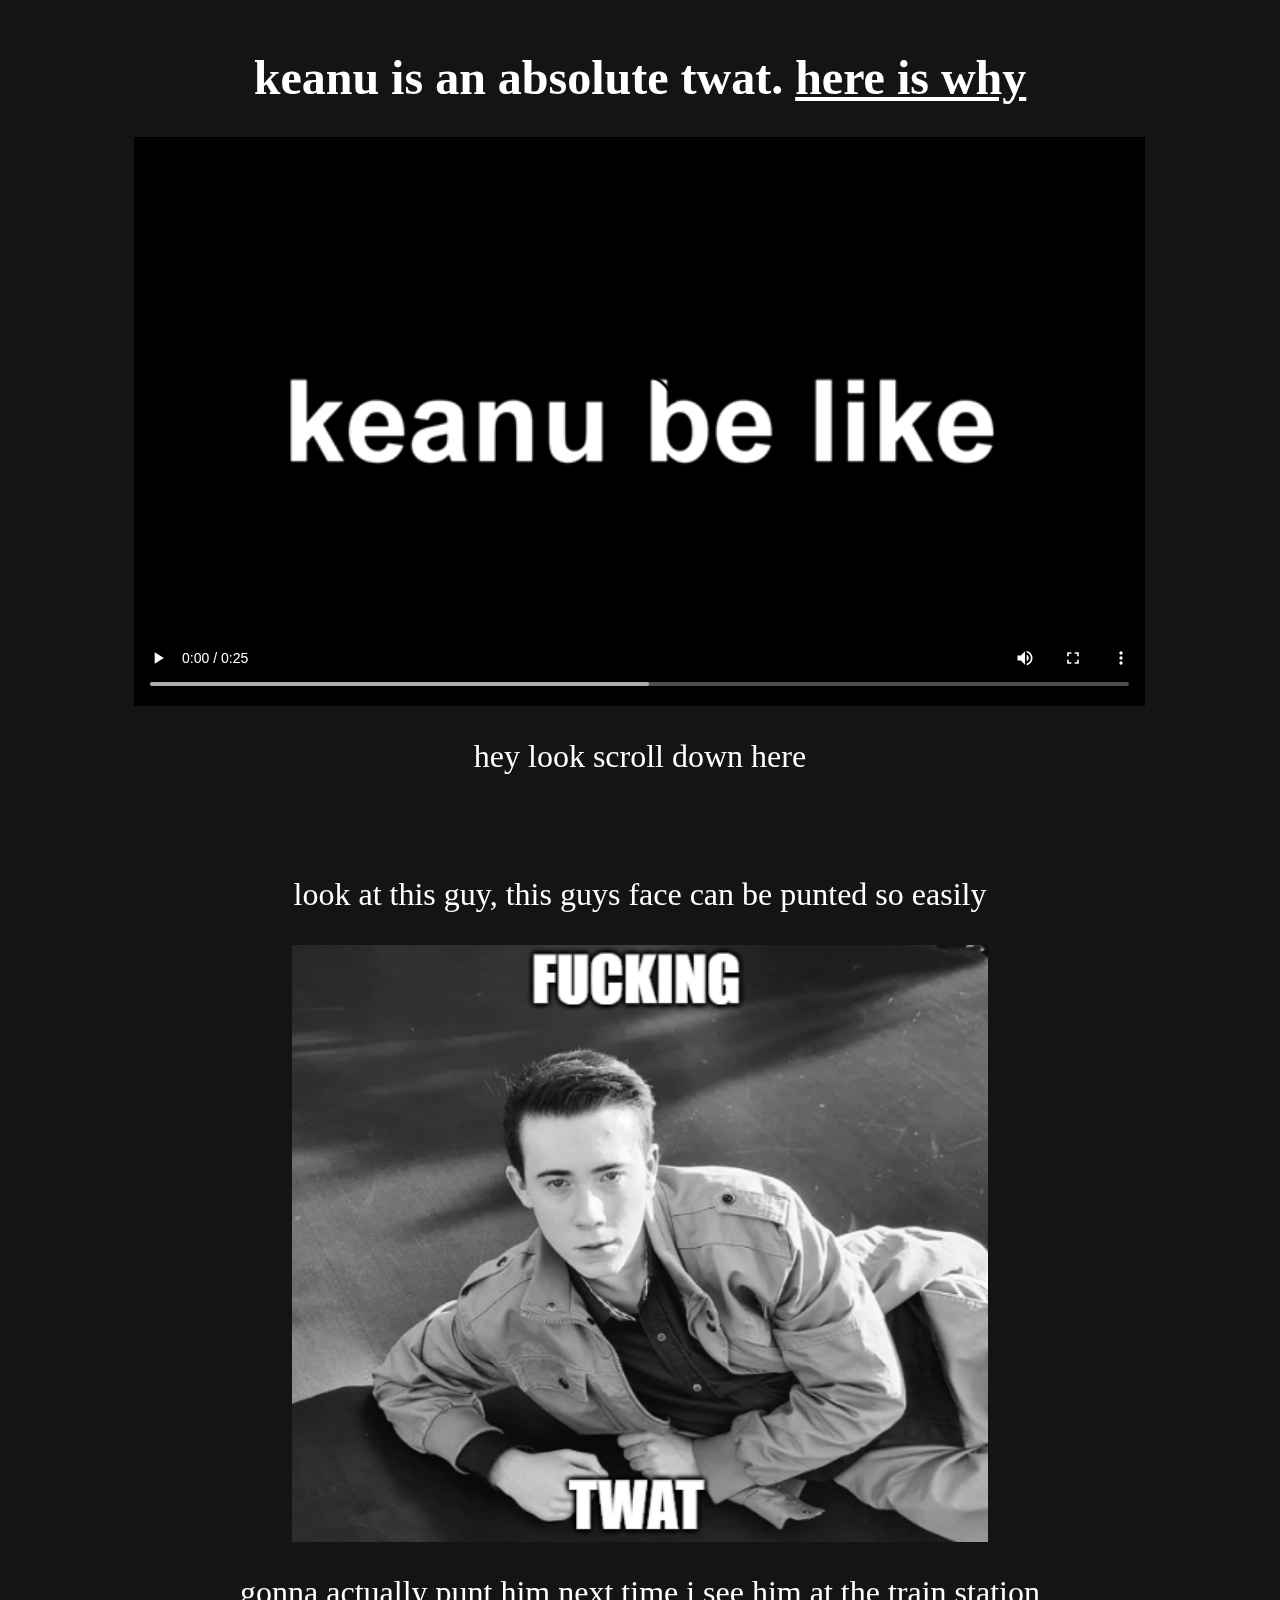
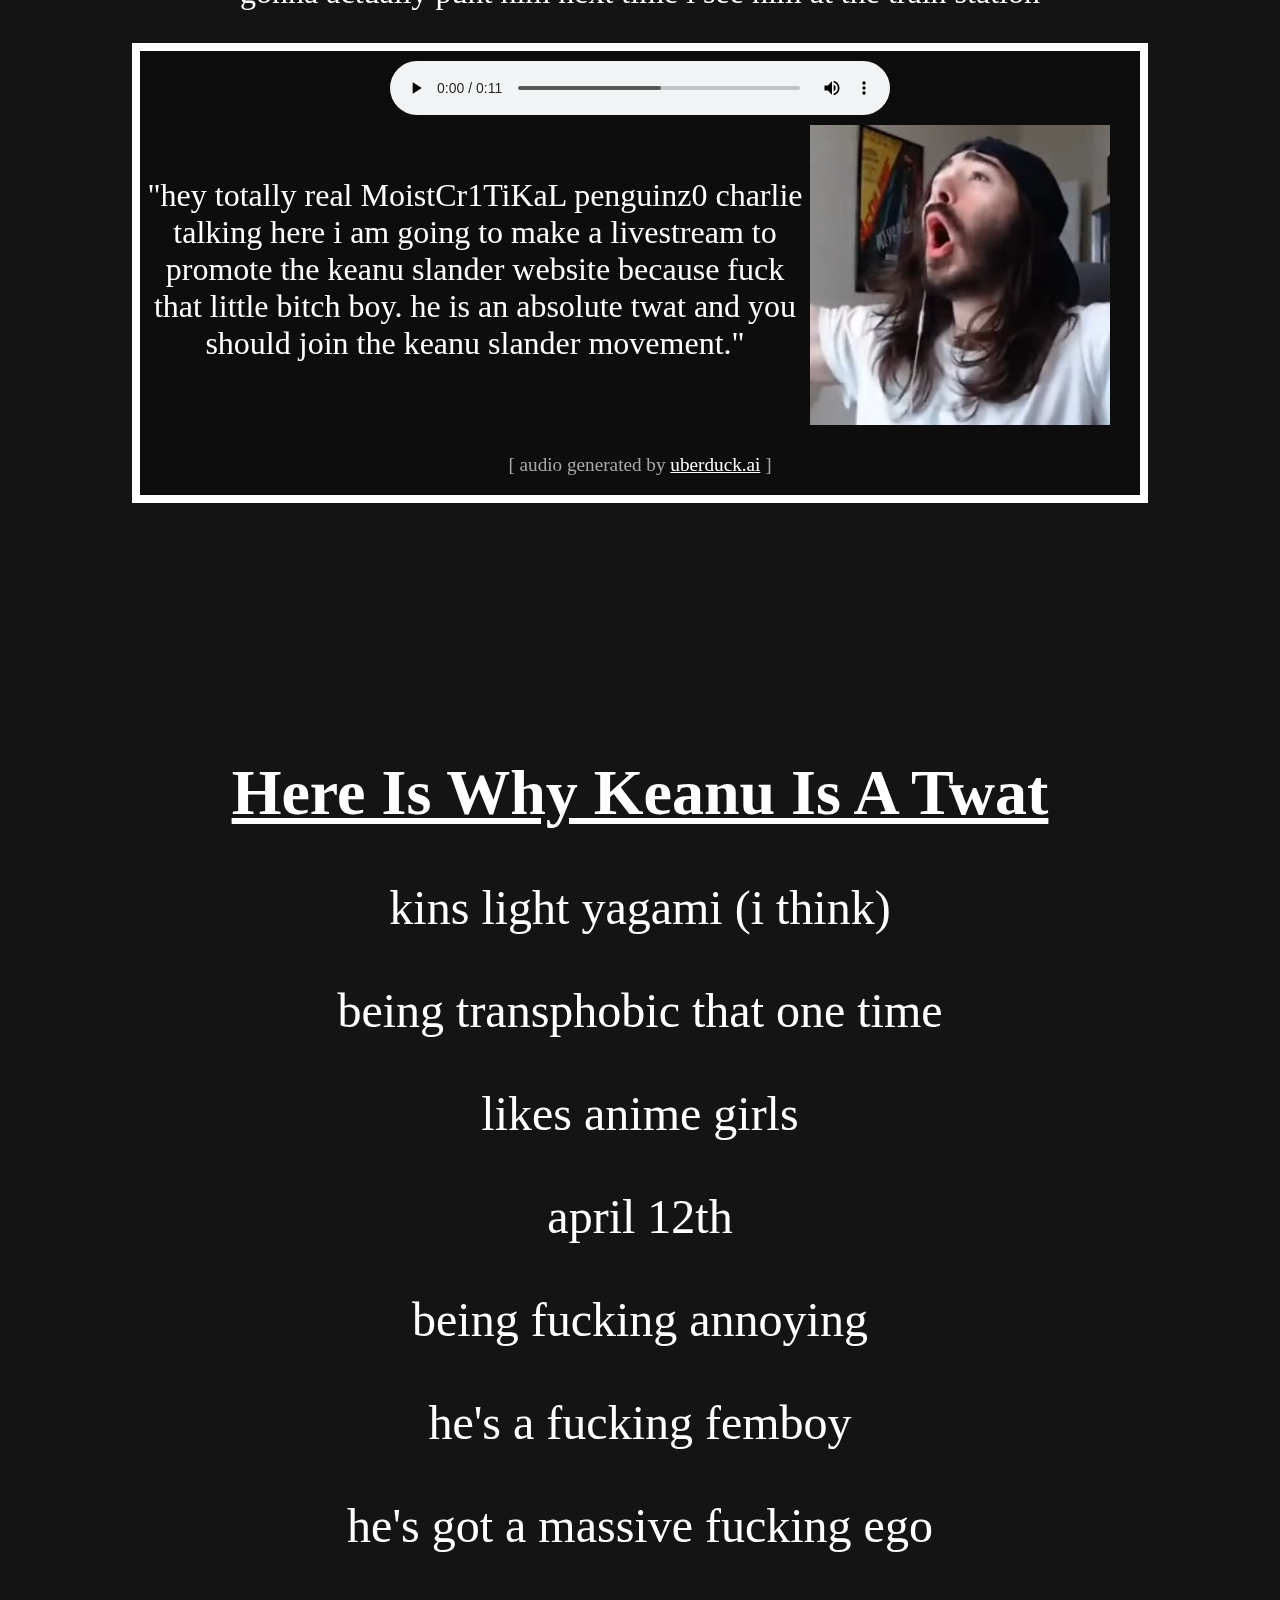
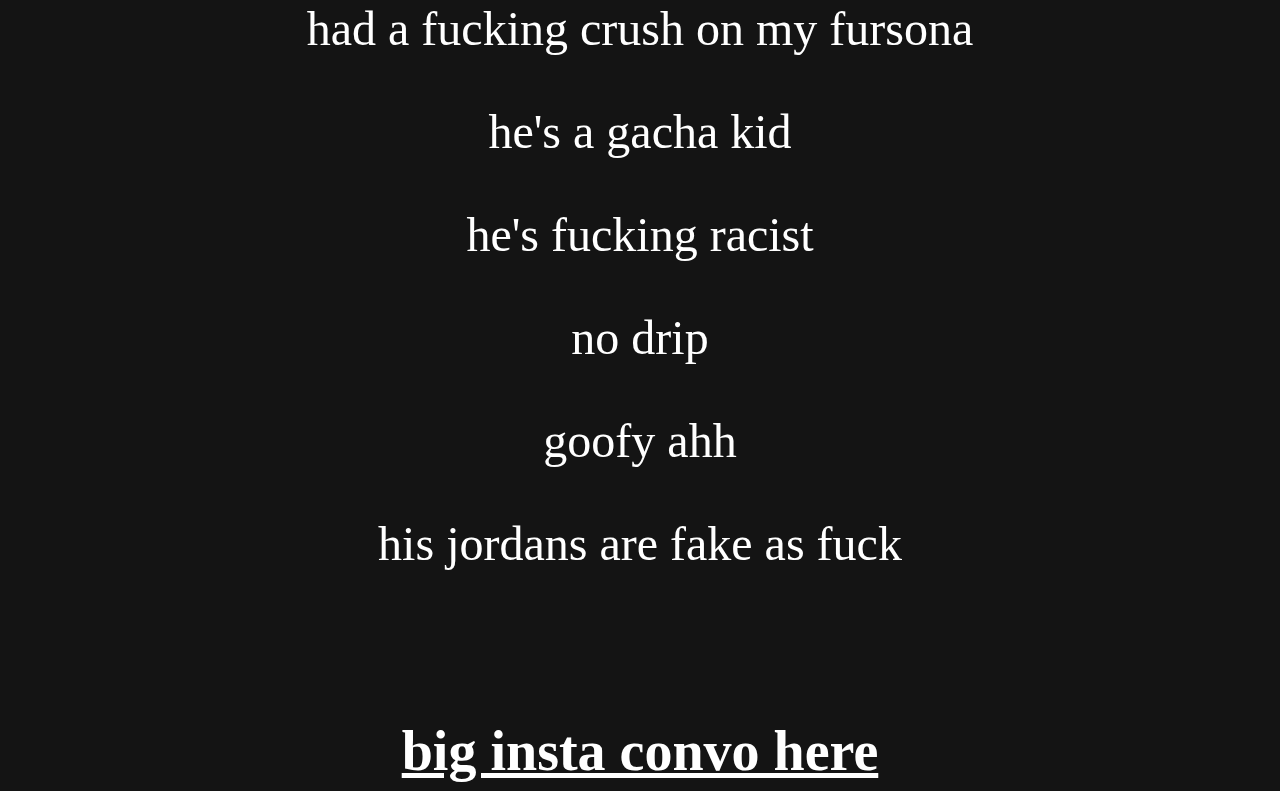
<file: index.html>
<html lang="en">
<head>
    <meta charset="UTF-8">
    <meta http-equiv="X-UA-Compatible" content="IE=edge">
    <meta name="viewport" content="width=device-width, initial-scale=1.0">
    <title>keanu is a twat</title>
    <link rel="stylesheet" href="main.css">
    <link rel="shortcut icon" type="image/x-icon" href="favicon.ico">
    
    <meta name="title" content="keanu is a twat">
    <meta name="description" content="its true">
    <meta name="image" content="https://shamshitty.xyz/assets/urlembed.png"> 
    <meta name="theme-color" content="#0dff00">

    <meta property="og:type" content="wesbite">
    <meta property="og:url" content="https://shamshitty.xyz/keanu-is-a-twat">
    <meta property="og:title" content="keanu is a twat">
    <meta property="og:description" content="its true">
    <meta property="og:image" content="https://shamshitty.xyz/assets/urlembed.png">

    <meta property="twitter:card" content="summary_large_image">
    <meta property="twitter:domain" content="shamshitty.xyz">
    <meta property="twitter:url" content="https://shamshitty.xyz/keanu-is-a-twat">
    <meta property="twitter:title" content="keanu is a twat">
    <meta property="twitter:description" content="its true">
    <meta property="twitter:image" content="https://shamshitty.xyz/assets/urlembed.png">
</head>
<body>
    
    <h1>keanu is an absolute twat. <a href="#why">here is why</a></h1>
    <video controls src="assets/keanubelike.mp4"></video>
    <p id="desktop">hey look scroll down here</p>
    <p id="mobile">hey look down here</p>
    <p class="all">look at this guy, this guys face can be punted so easily</p>
    <img src="assets/keanu.jpg" alt="keanu" title="look at this twat">
    <p class="all">gonna actually punt him next time i see him at the train station</p>

    <div id="keanu_section">
        <audio controls>
            <source src="assets/cr1tikal/cr1tikal.wav" type="audio/wav">
            <source src="assets/cr1tikal/cr1tikal.mp3" type="audio/mpeg">
            <source src="assets/cr1tikal/cr1tikal.ogg" type="audio/ogg">
        </audio>
        <img class="moist" src="assets/cr1tikal/cr1tikal.jpg" alt="charlie" title="hes pogging">
        <p class="keanu">&quot;hey totally real MoistCr1TiKaL penguinz0 charlie talking here 
            i am going to make a livestream to promote the keanu slander website because 
            fuck that little bitch boy. 
            he is an absolute twat and you should join the keanu slander movement.&quot;</p>
        <p class="moist_note">[ audio generated by 
            <a href="https://uberduck.ai/#voice=cr1tikal" 
            target="_blank" rel="noopener noreferrer">uberduck.ai</a> ]</p>
    </div>


    <h1 id="why">here is why keanu is a twat</h1>
    <div id="reasons">
        <p>kins light yagami (i think)</p>
        <p>being transphobic that one time</p>
        <p>likes anime girls</p>
        <p>april 12th</p>
        <p>being fucking annoying</p>
        <p>he's a fucking femboy</p>
        <p>he's got a massive fucking ego</p>
        <p>had a fucking crush on my fursona</p>
        <p>he's a gacha kid</p>
        <p>he's fucking racist</p>
        <p>no drip</p>
        <p>goofy ahh</p>
        <p>his jordans are fake as fuck</p>
    </div>
    
    <a href="megathread.html" class="mega">big insta convo here</a>
</body>
</html>
</file>
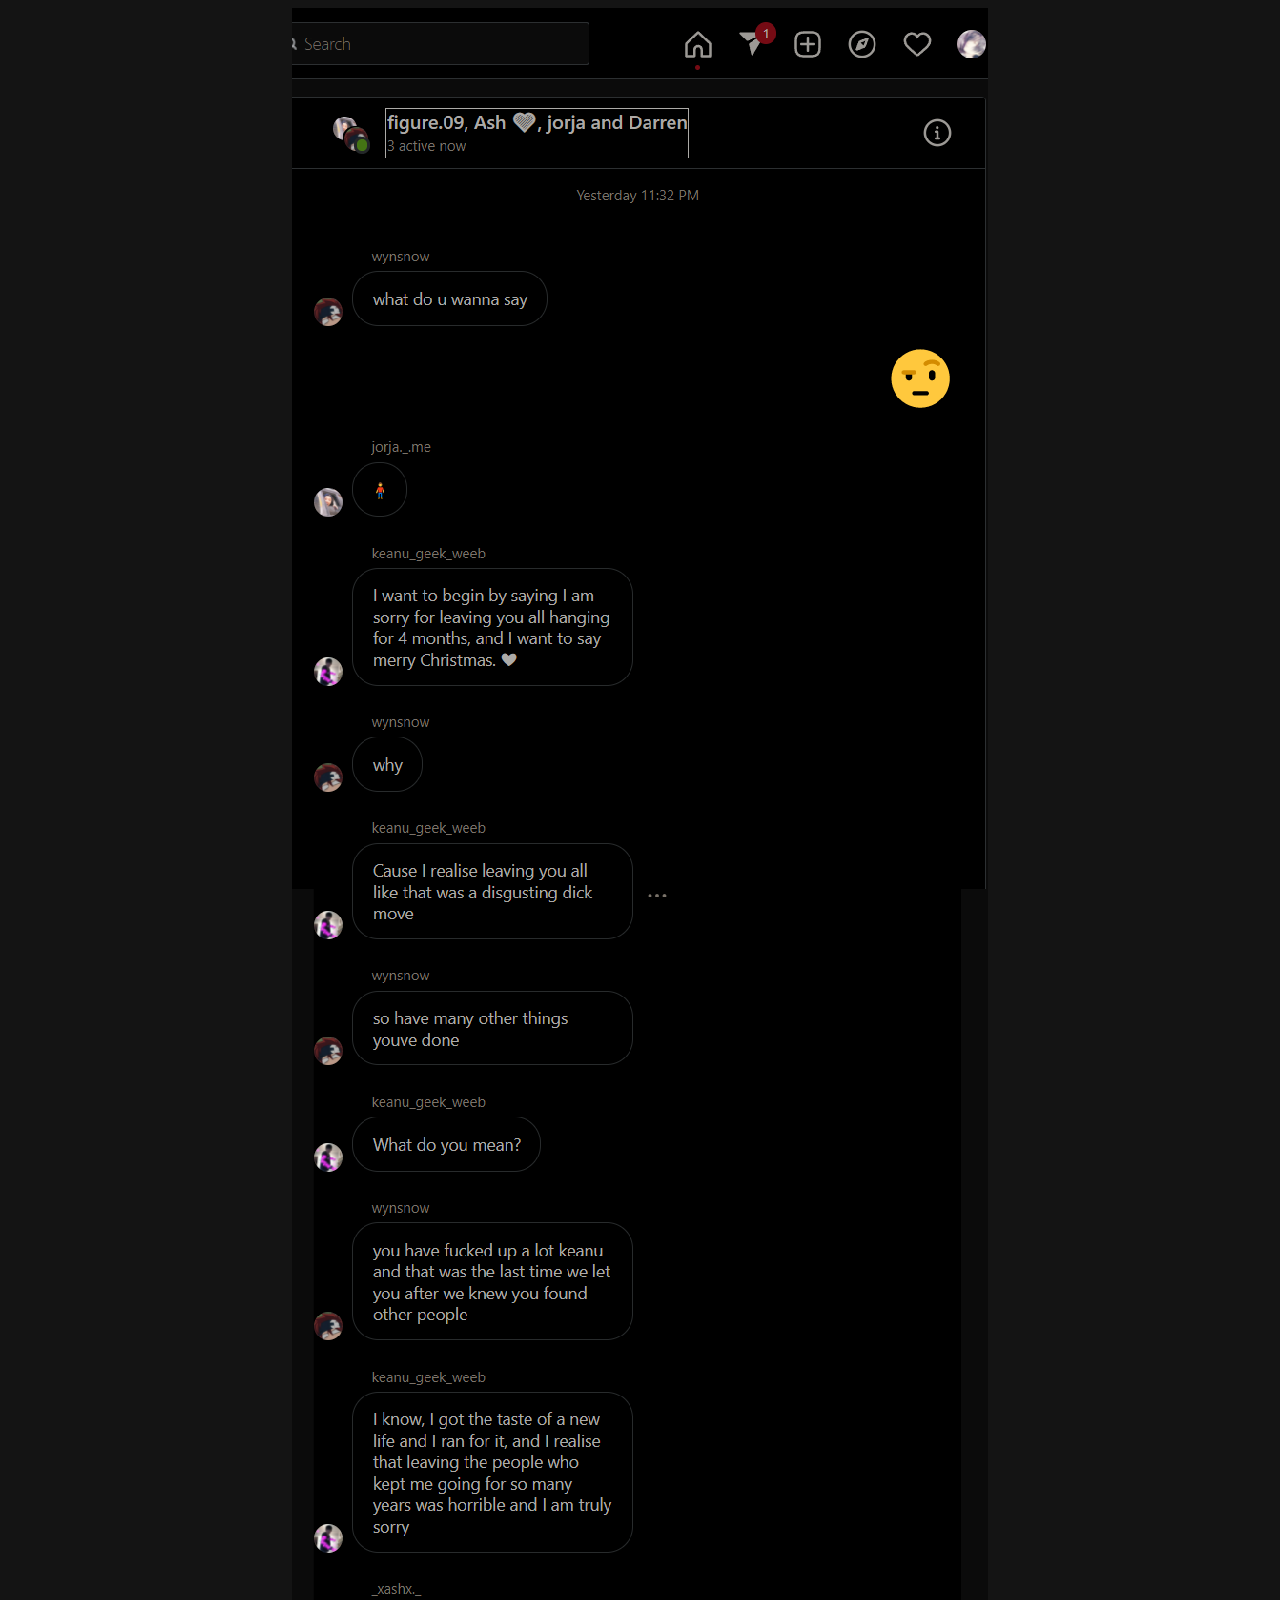
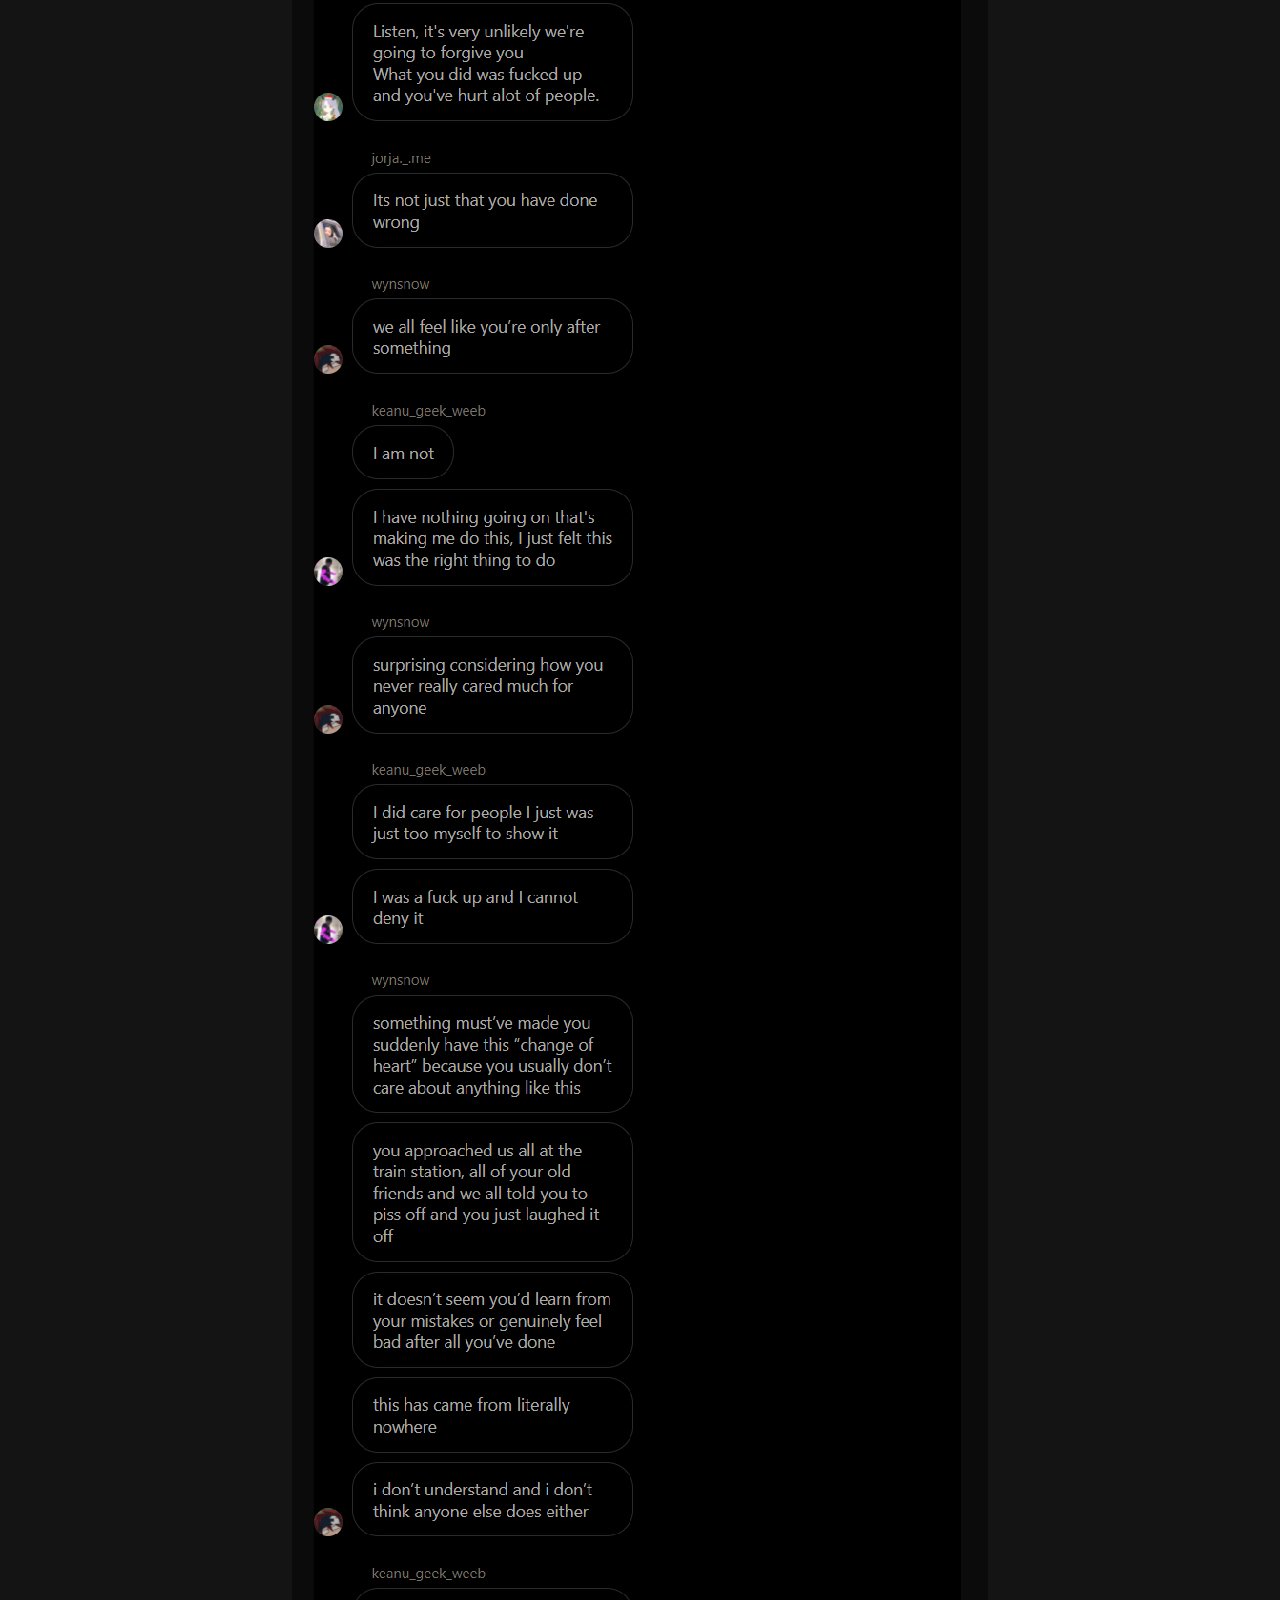
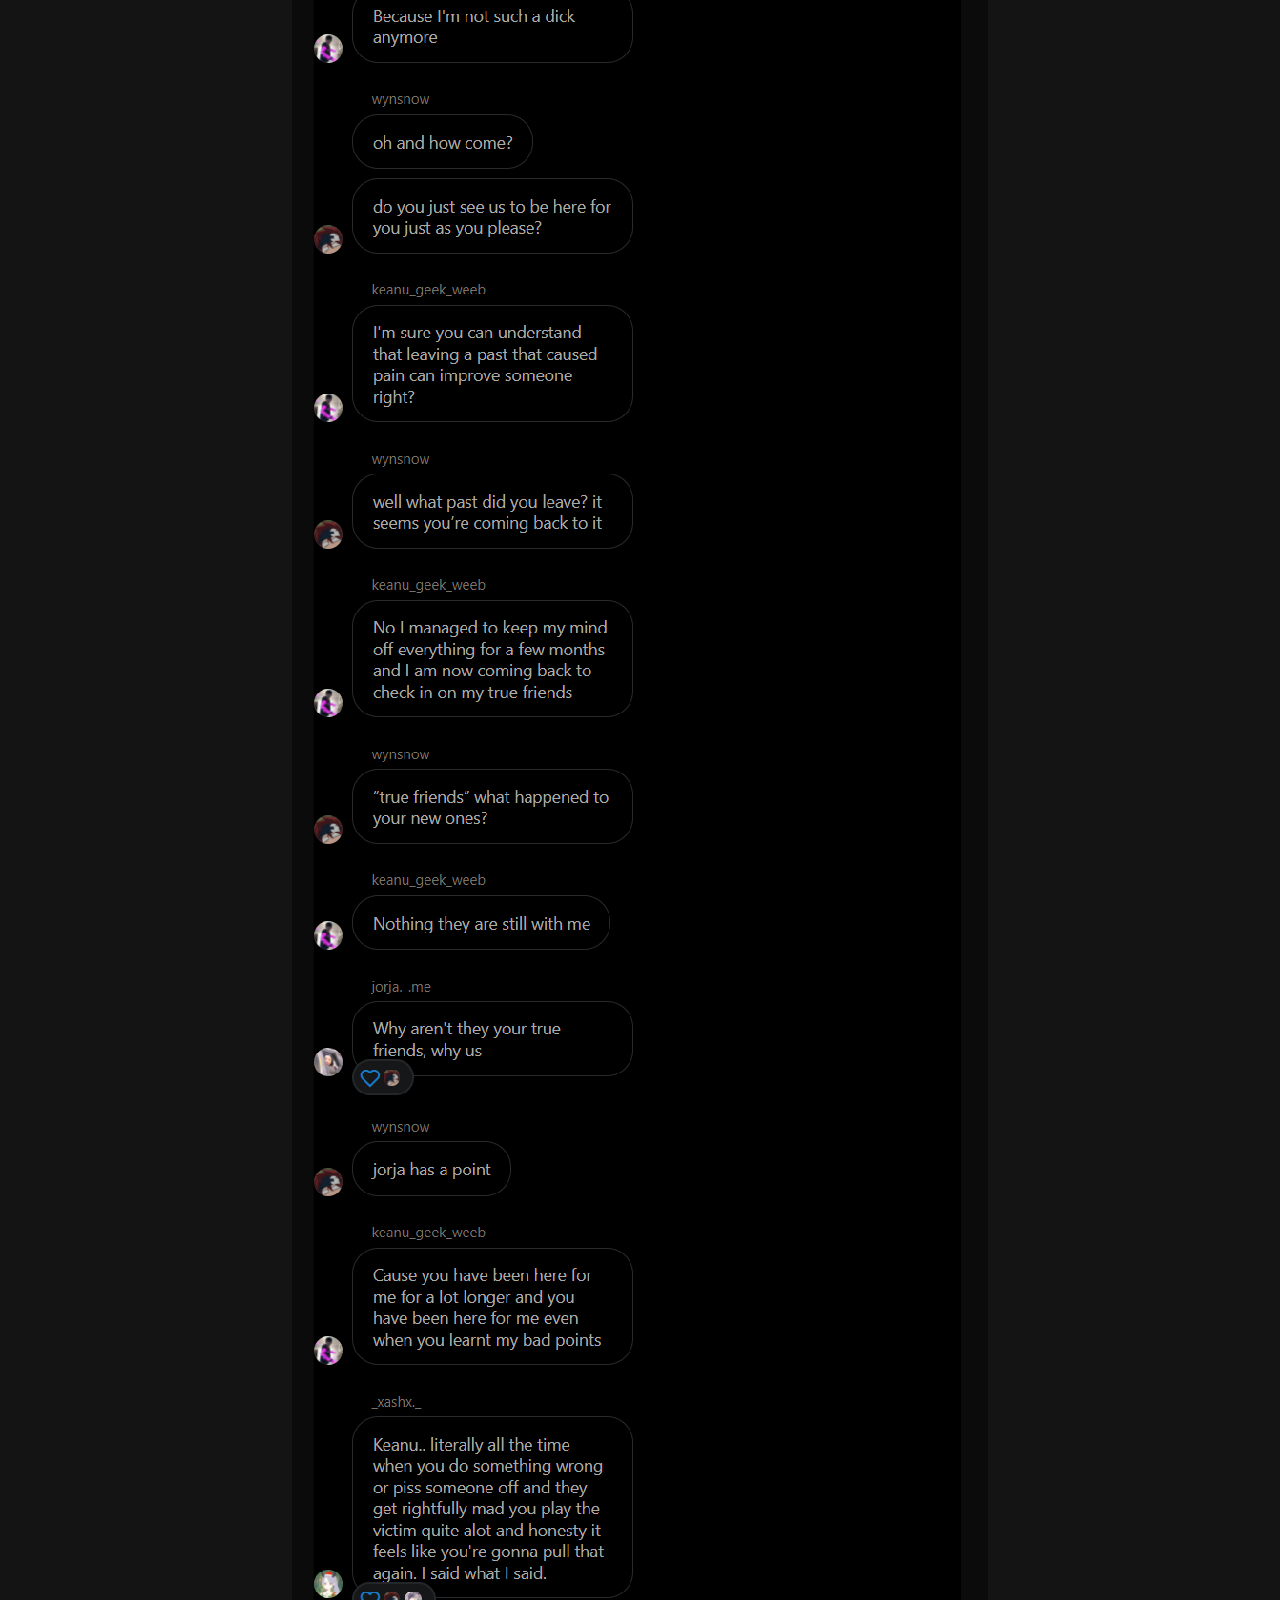
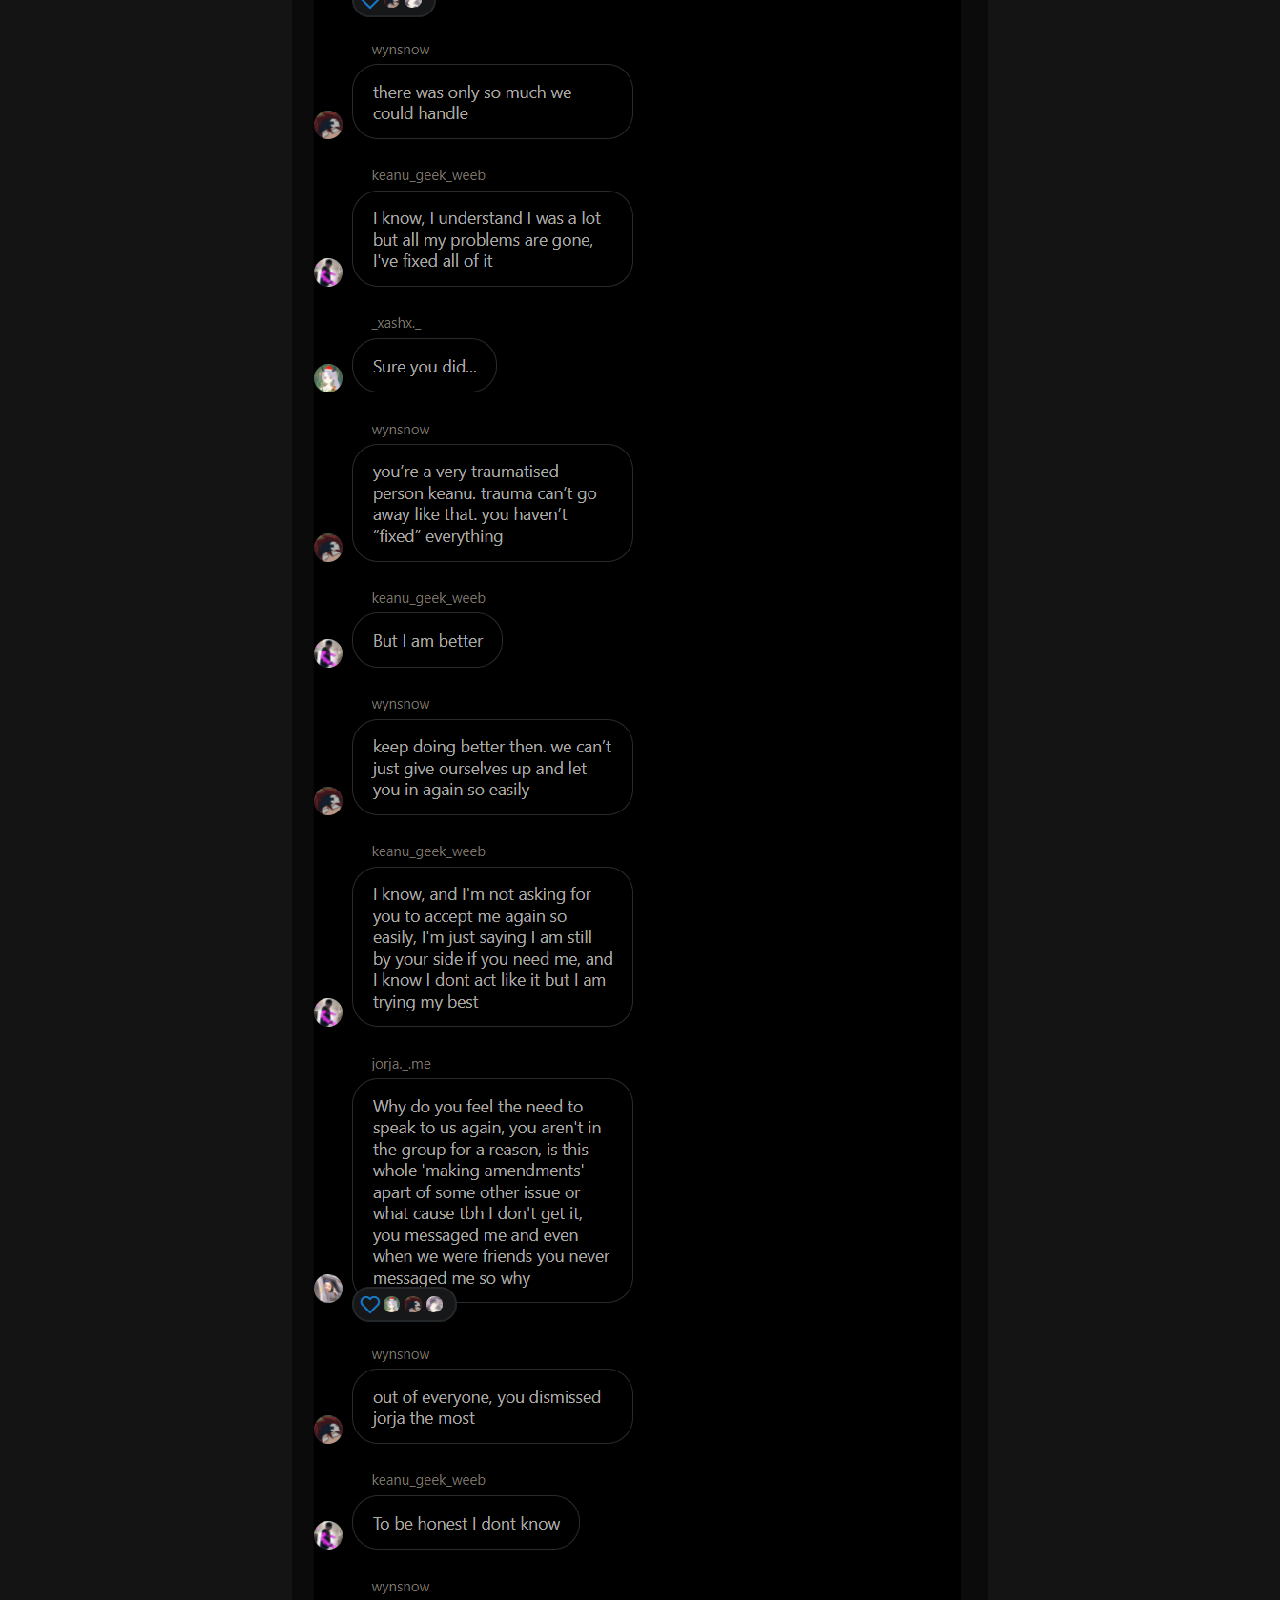
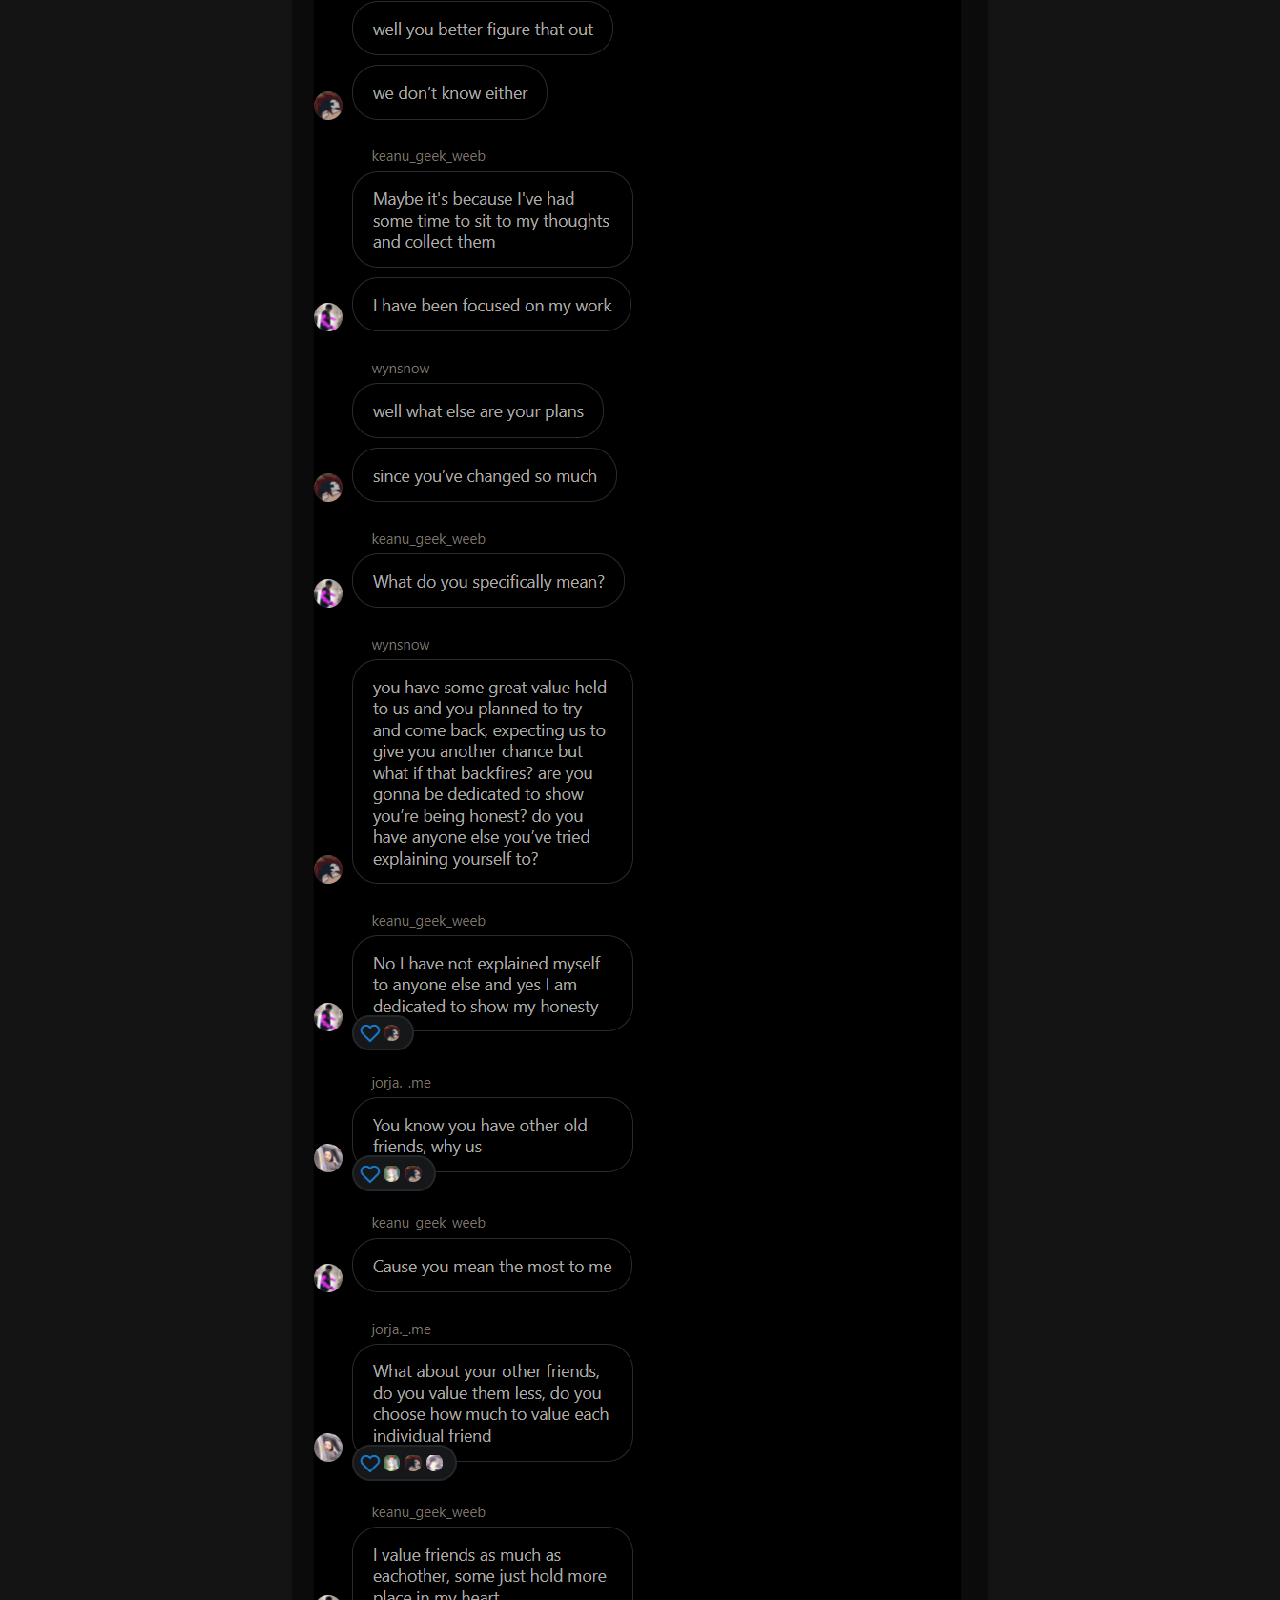
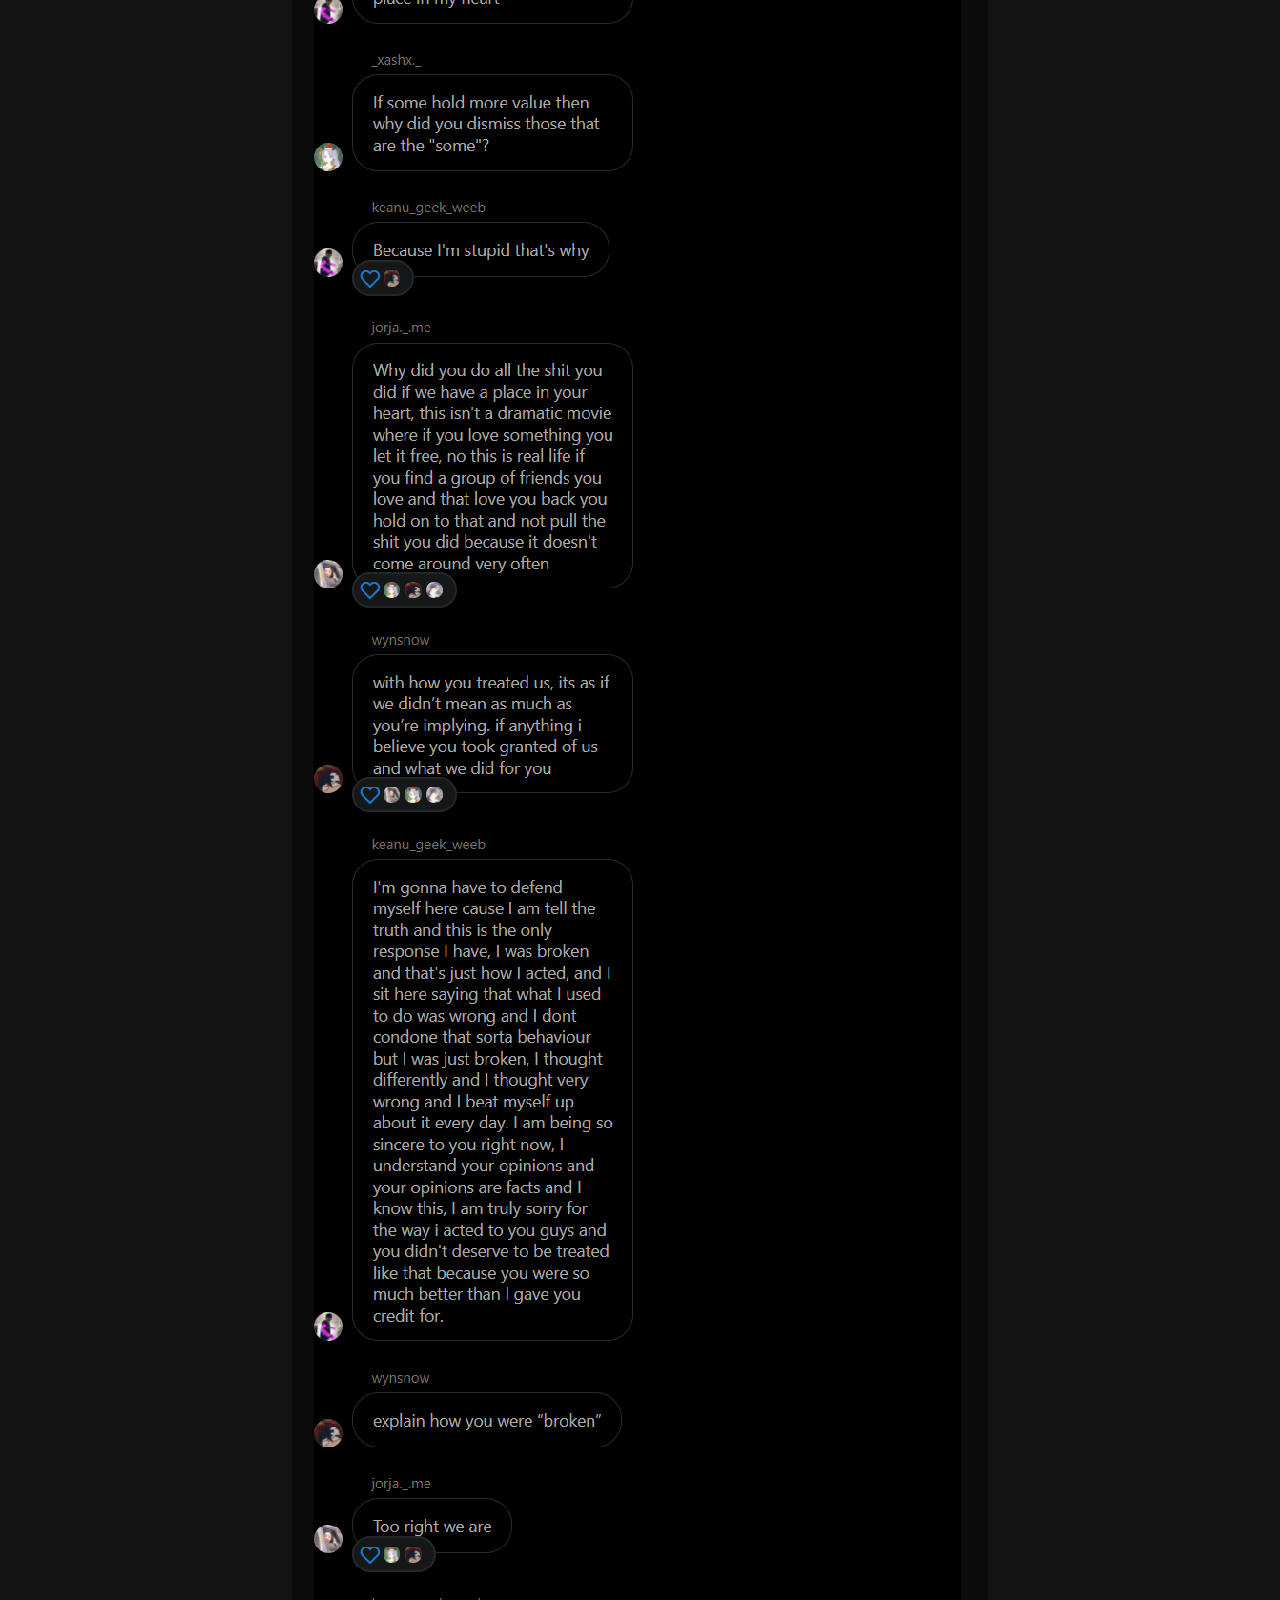
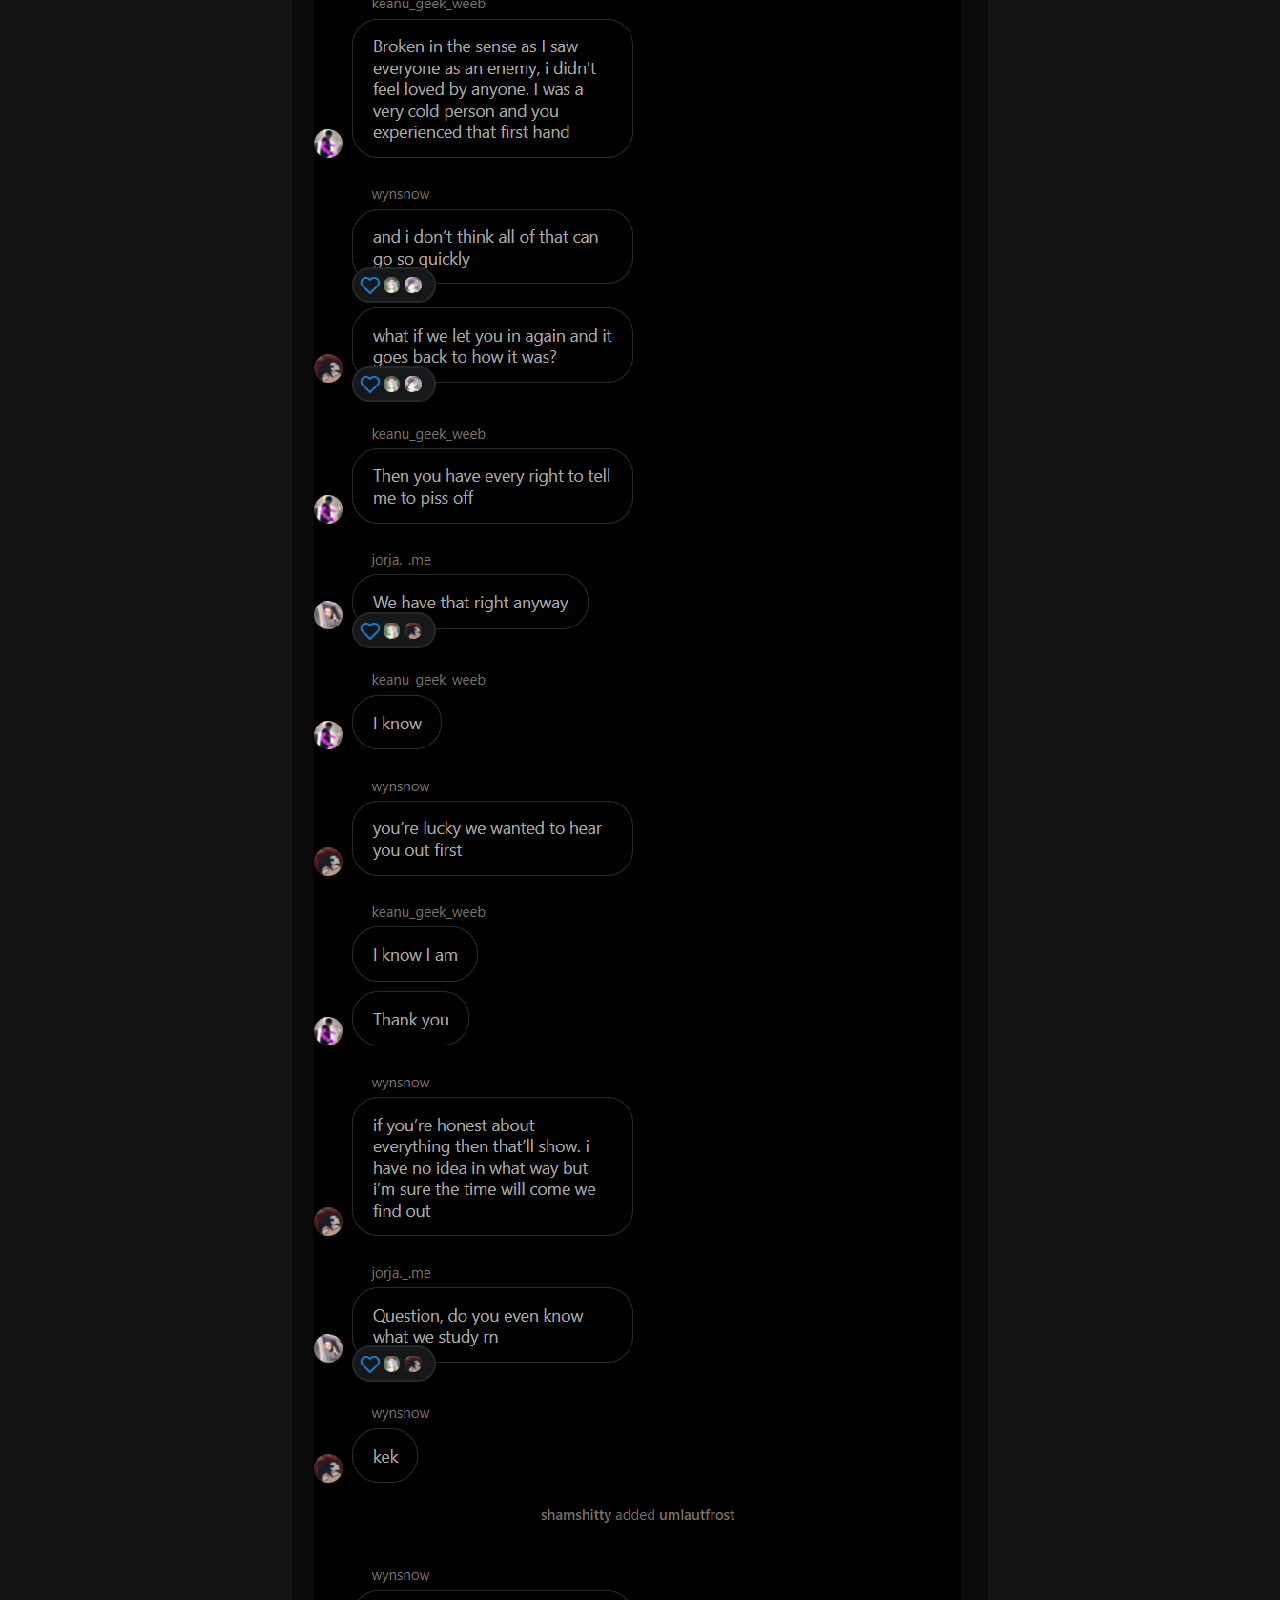
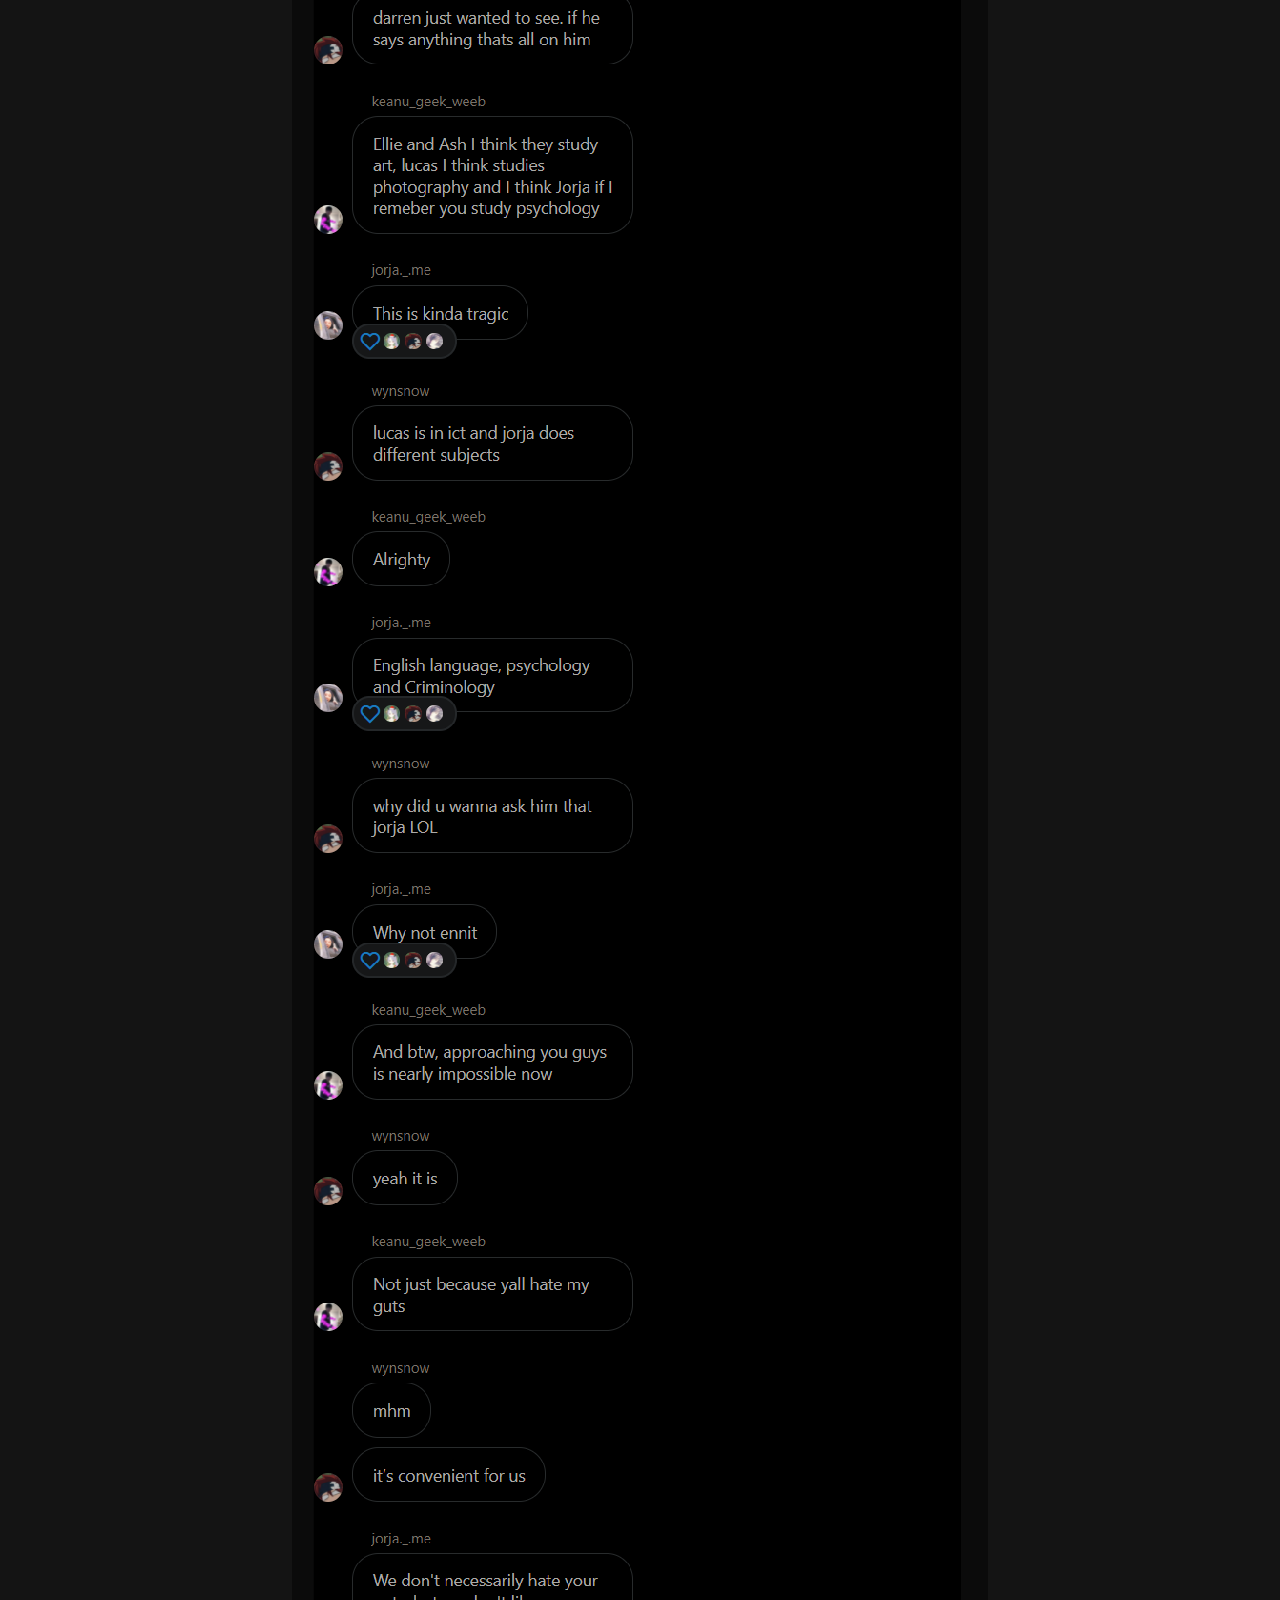
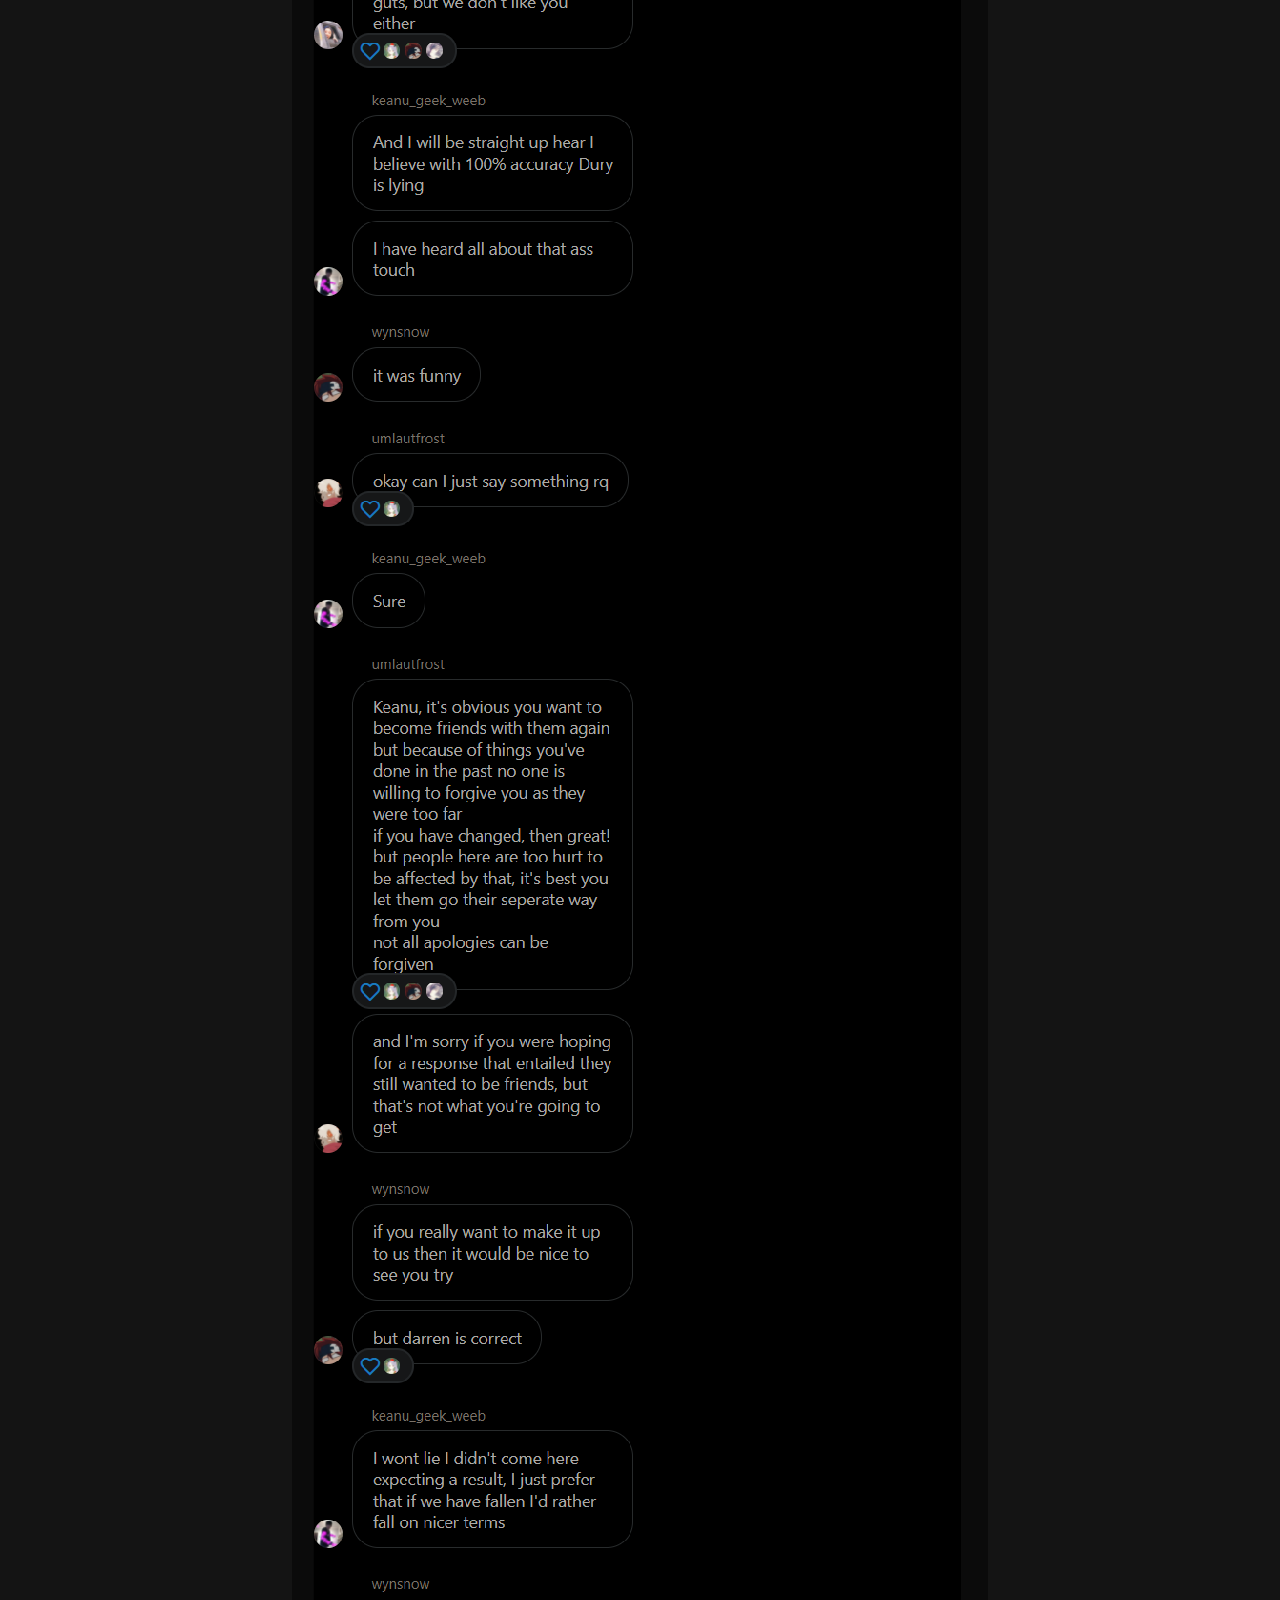
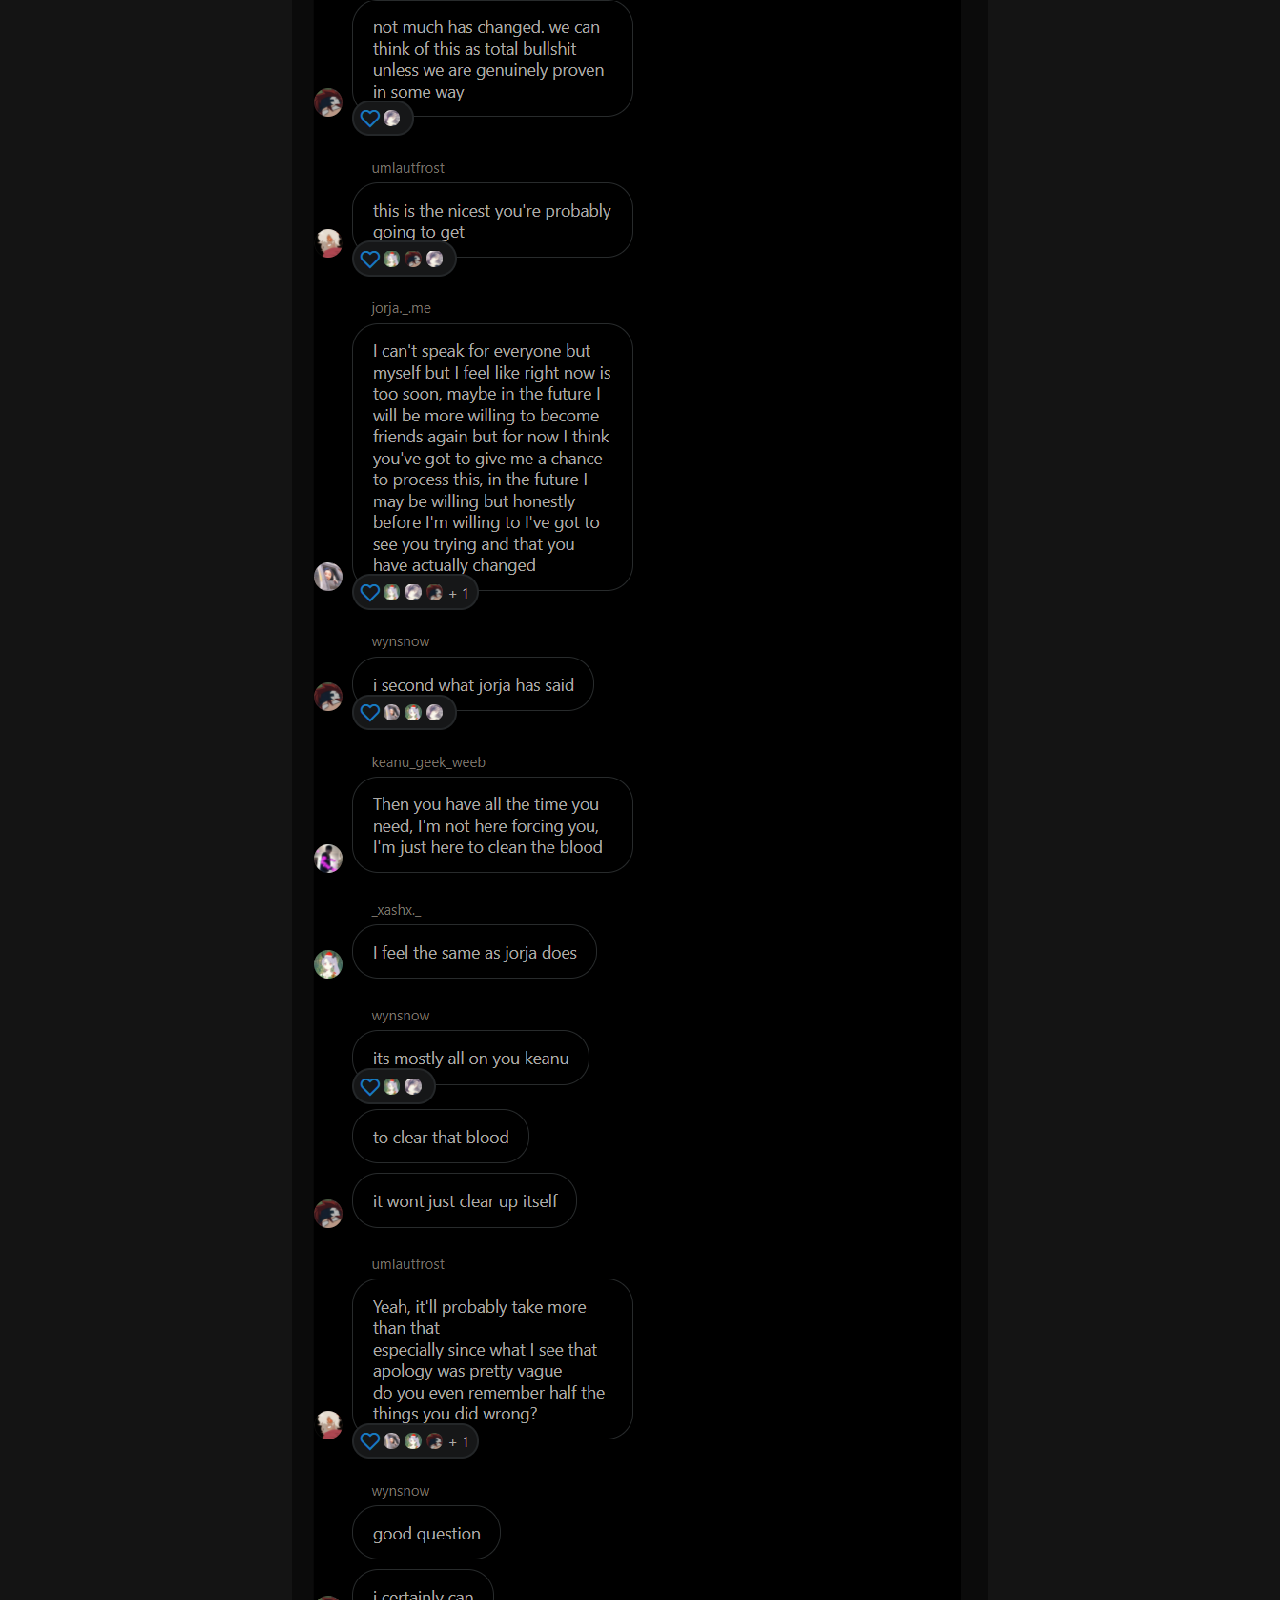
<file: megathread.html>
<html lang="en">
<head>
    <meta charset="UTF-8">
    <meta http-equiv="X-UA-Compatible" content="IE=edge">
    <meta name="viewport" content="width=device-width, initial-scale=1.0">
    <title>keanu is a twat</title>
    <link rel="stylesheet" href="main.css">
    <link rel="shortcut icon" type="image/x-icon" href="favicon.ico">
    
    <meta name="title" content="keanu is a twat">
    <meta name="description" content="its true">
    <meta name="image" content="https://shamshitty.xyz/assets/urlembed.png"> 
    <meta name="theme-color" content="#0dff00">

    <meta property="og:type" content="wesbite">
    <meta property="og:url" content="https://shamshitty.xyz/keanu-is-a-twat">
    <meta property="og:title" content="keanu is a twat">
    <meta property="og:description" content="its true">
    <meta property="og:image" content="https://shamshitty.xyz/assets/urlembed.png">

    <meta property="twitter:card" content="summary_large_image">
    <meta property="twitter:domain" content="shamshitty.xyz">
    <meta property="twitter:url" content="https://shamshitty.xyz/keanu-is-a-twat">
    <meta property="twitter:title" content="keanu is a twat">
    <meta property="twitter:description" content="its true">
    <meta property="twitter:image" content="https://shamshitty.xyz/assets/urlembed.png">
</head>
<body>

    <img src="megathread/mega1.png" alt="mega1" style="margin: 0 auto;">
    <img src="megathread/mega2.png" alt="mega2" style="margin: 0 auto;">
    
</body>
</html>
</file>
<file: main.css>
html {
    scroll-behavior: smooth;
}
body {
    color: white;
    background-color: #141414;
    scroll-behavior: smooth;
}
::selection {
    background-color: white;
    color: black;
}

a {
    transition: all 0.3s ease 0s;
    color: #fff;
    text-decoration: underline;
}
a:visited {
    transition: all 0.3s ease 0s;
    color: #fff;
    text-decoration: underline;
}
a:hover, a:active, a:focus {
    transition: all 0.3s ease 0s;
    color:#c33;
    text-decoration: underline;
}


h1 {
    text-align: center;
    margin-top: 50px;
    font-size: 3em;
}
h2 {
    text-align: center;
    font-size: 3em;
}
p {
    text-align: center;
    font-size: 2em;
}

#desktop {
    visibility: visible;
}
#mobile {
    visibility: hidden;
}
.all {
    visibility: visible;
}
.keanu {
    padding-top: 20px;
    padding-bottom: 60px;
}


video {
    display: block;
    margin: 0 auto;
    width: 80%;
    cursor: pointer;
}
img {
    display: block;
    margin: 0 auto;
    width: 55%;
}
audio {
    display: block;
    margin: 0 auto;
    width: 500px;
    padding-bottom: 10px;
    padding-top: 10px;
}
.moist{
    display: block;
    margin: 0 auto;
    width: 30%;

    float: right;
    margin-right: 30px;
}
.moist_note {
    color: darkgray;
    font-size: 1.2em;
}


#why {
    text-transform: capitalize;
    font-size: 4em;
    margin-top: 20%;
    text-decoration: underline;
}
#reasons {
    padding-bottom: 100px;
    text-align: center;
    list-style: none;
    font-size: 1.5em;
    margin-top: 50px;
}
#keanu_section {
    margin: 0 auto;
    text-align: center;

    background-color: rgba(0, 0, 0, 0.3);

    border-width: 8px;
    border-color: white;
    border-style: solid;


    width: 1000px;
}

.mega {
    display: block;
    font-size: 3.5em;
    margin: 0 auto;
    text-align: center;
    font-weight: bold;
}


@media only screen and (max-width: 600px){
    p {
        font-size: 1em;
    }
    h1 {
        font-size: 2em;
        margin-top: 70px;
    }

    #mobile {
        visibility: visible;
    }
    #desktop {
        visibility: hidden;
    }
    .all {
        visibility: visible;
    }

    video {
        width: 100%;
    }
    img {
        width: 100%;
    }


    #why {
        font-size: 2em;
    }
    #reasons {
        font-size: 1.5em;
    }
    #keanu_section {
        width: 300px;
    }
    audio {
        width: 250px;
    }

    .moist {
        display: none;
    }
    .moist_note {
        font-size: 0.7em;
    }

    .mega {
        font-size: 2.5em;
    }
}


::-webkit-scrollbar {
    width: 13px;
    background-color: #0B0B0B;
}

::-webkit-scrollbar-track {
    border-radius: 10px;
}

::-webkit-scrollbar-thumb {
    background: #343434; 
    border-radius: 5px;
}

::-webkit-scrollbar-thumb:hover {
    background: #4e4e4e;
}
</file>
